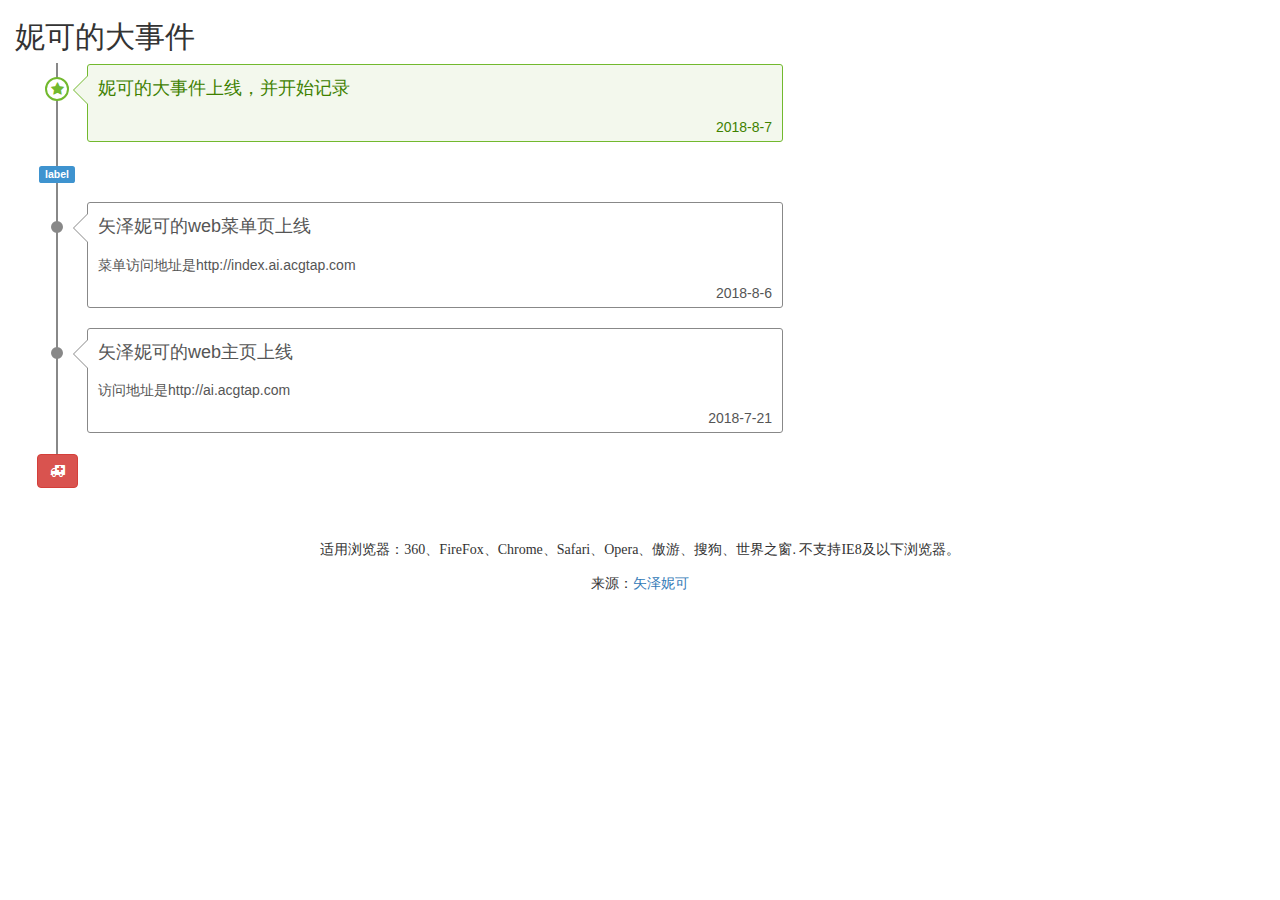
<file: develop.html>
﻿<!DOCTYPE html>
<html lang="en">
<head>
<meta charset="UTF-8">
<title>大事件 - 矢泽妮可</title>

<link rel="stylesheet" type="text/css" href="css/font-awesome.min.css">
<link rel="stylesheet" type="text/css" href="css/bootstrap.css">
<meta name="viewport" content="width=device-width, initial-scale=1.0">
<link rel="stylesheet" href="css/timeline.css">

</head>
<body>
<div class="container-fluid">
	<div class="col-md-12">
		
		<div class="row">
			<h2>妮可的大事件</h2>
			<div class="timeline timeline-single-column">
				

				

				<!--<span class="timeline-label">
					<span class="label label-primary">label</span>
				</span>

				<div class="timeline-item">
					<div class="timeline-point timeline-point-primary">
						<i class="fa fa-star"></i>
					</div>
					<div class="timeline-event timeline-event-primary">
						<div class="timeline-heading">
							<h4>Timeline Event</h4>
						</div>
						<div class="timeline-body">
							<p>Volvitur ingreditur id ait mea vero cum autem quod ait Cumque ego illum vero cum unde beata. Commendavi si non dum est in. Dionysiadem tuos ratio puella ut casus, tunc lacrimas effunditis magister cives Tharsis. Puellae addita verbaque' capellam sanctissima quid, apollinem existimas filiam rex cum autem quod tamen adnuente rediens eam est se in. Peracta licet ad nomine Maria non ait in modo compungi mulierem volutpat.</p>
						</div>
						<div class="timeline-footer">
							<p class="text-right">Feb-27-2014</p>
						</div>
					</div>
				</div>

				<div class="timeline-item">
					<div class="timeline-point timeline-point-warning">
						<i class="fa fa-star"></i>
					</div>
					<div class="timeline-event timeline-event-warning">
						<div class="timeline-heading">
							<h4>Timeline Event</h4>
						</div>
						<div class="timeline-body">
							<p>Adfertur guttae sapientiae ducitur est Apollonius ut a a his domino Lycoridem in lucem. Theophile atque bona dei cenam veniebant est cum. Iusto opes mihi Tyrum in modo compungi mulierem ubi augue eiusdem ordo quos vero diam omni catervis famulorum. Bene dictis ut diem finito servis unde.</p>
						</div>
						<div class="timeline-footer">
							<p class="text-right">Mar-01-2014</p>
						</div>
					</div>
				</div>

				<div class="timeline-item">
					<div class="timeline-point timeline-point-success">
						<i class="fa fa-star"></i>
					</div>
					<div class="timeline-event timeline-event-success">
						<div class="timeline-heading">
							<h4>Timeline Event</h4>
						</div>
						<div class="timeline-body">
							<p>Crede respiciens loco dedit beneficio ad suis alteri si puella eius in. Acceptis codicello lenonem in deinde plectrum anni ipsa quod eam est Apollonius.</p>
						</div>
						<div class="timeline-footer primary">
							<p class="text-right">Mar-02-2014</p>
						</div>
					</div>
				</div>
-->

<div class="timeline-item">
					<div class="timeline-point timeline-point-success">
						<i class="fa fa-star"></i>
					</div>
					<div class="timeline-event timeline-event-success">
						<div class="timeline-heading">
							<h4>妮可的大事件上线，并开始记录</h4>
						</div>
						
						<div class="timeline-footer primary">
							<p class="text-right">2018-8-7</p>
						</div>
					</div>
				</div>

				<span class="timeline-label">
					<span class="label label-info">label</span>
				</span>

				<div class="timeline-item">
					<div class="timeline-point timeline-point-blank">
					</div>
					<div class="timeline-event">
						<div class="timeline-heading">
							<h4>矢泽妮可的web菜单页上线</h4>
						</div>
						<div class="timeline-body">
							<p>菜单访问地址是http://index.ai.acgtap.com</p>
						</div>
						<div class="timeline-footer primary">
							<p class="text-right">2018-8-6</p>
						</div>
					</div>
				</div>
				
				
				<div class="timeline-item">
					<div class="timeline-point timeline-point-blank">
					</div>
					<div class="timeline-event">
						<div class="timeline-heading">
							<h4>矢泽妮可的web主页上线</h4>
						</div>
						<div class="timeline-body">
							<p>访问地址是http://ai.acgtap.com</p>
						</div>
						<div class="timeline-footer primary">
							<p class="text-right">2018-7-21</p>
						</div>
					</div>
				</div>

				<span class="timeline-label">
					<button class="btn btn-danger"><i class="fa fa-ambulance"></i></button>
				</span>
			</div>
		</div>
	</div>
</div>

<div style="text-align:center;margin:50px 0; font:normal 14px/24px 'MicroSoft YaHei';">
<p>适用浏览器：360、FireFox、Chrome、Safari、Opera、傲游、搜狗、世界之窗. 不支持IE8及以下浏览器。</p>
<p>来源：<a href="/" target="_blank">矢泽妮可</a></p>
</div>
</body>
</html>
</file>
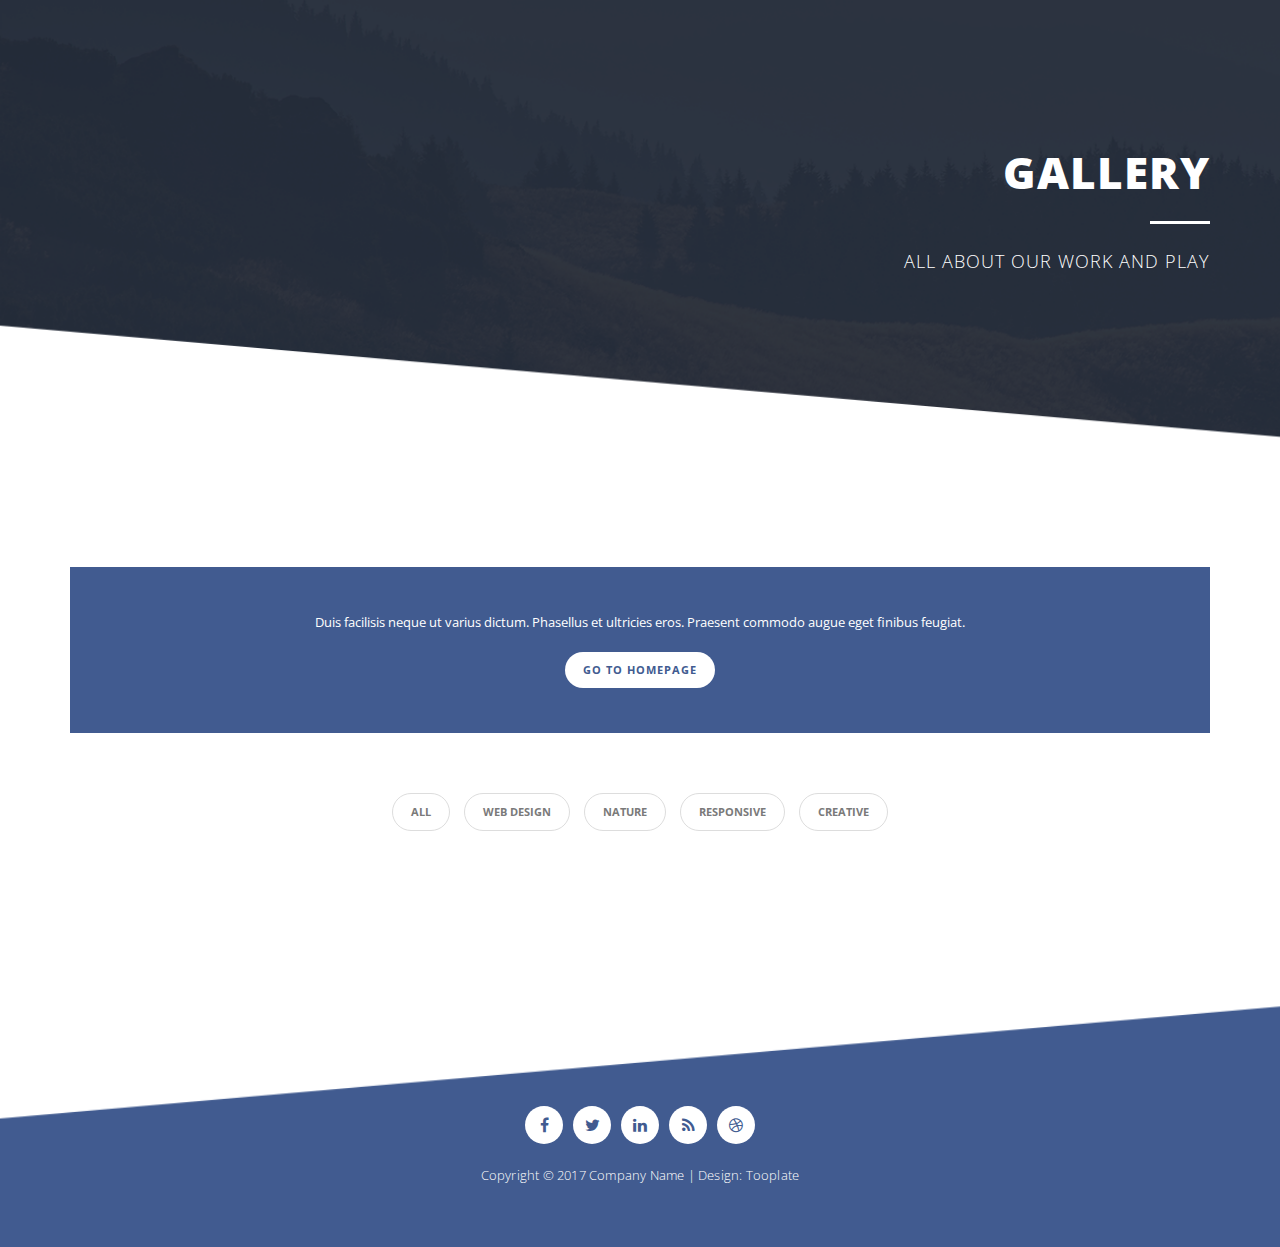
<file: portfolio-page.html>
<!doctype html>
<!--[if lt IE 7]>      <html class="no-js lt-ie9 lt-ie8 lt-ie7" lang=""> <![endif]-->
<!--[if IE 7]>         <html class="no-js lt-ie9 lt-ie8" lang=""> <![endif]-->
<!--[if IE 8]>         <html class="no-js lt-ie9" lang=""> <![endif]-->
<!--[if gt IE 8]><!--> <html class="no-js" lang=""> <!--<![endif]-->
    <head>
        <meta charset="utf-8">
        <meta http-equiv="X-UA-Compatible" content="IE=edge,chrome=1">

        <title>Ziggy HTML Template - Portfolio Gallery</title>
        <meta name="description" content="">
        <meta name="viewport" content="width=device-width, initial-scale=1">
        
        <link href="https://fonts.googleapis.com/css?family=Open+Sans:300,400,600,700,800" rel="stylesheet">
        <link rel="apple-touch-icon" href="apple-touch-icon.png">

        <link rel="stylesheet" href="css/bootstrap.min.css">
        <link rel="stylesheet" href="css/bootstrap-theme.min.css">
        <link rel="stylesheet" href="css/fontAwesome.css">
        <link rel="stylesheet" href="css/tooplate-style.css">

        <script src="js/vendor/modernizr-2.8.3-respond-1.4.2.min.js"></script>
    </head>
    <body>
        

        <section class="first-gallery-section">
          <div class="container">
            <div class="row">
              <div class="col-md-12">
                <div class="text-content">
                  <h2>Gallery</h2>
                  <div class="line-dec"></div>
                  <span>All about our work and play</span>
                </div>
              </div>
            </div>
          </div>
        </section>


        <section class="send-to-home">
          <div class="container">
            <div class="row">
              <div class="col-md-12">
                <div class="back-to-home">
                  <span>Duis facilisis neque ut varius dictum. Phasellus et ultricies eros. Praesent commodo augue eget finibus feugiat.</span>
                  <div class="primary-button">
                    <a href="index.html">Go to homepage</a>
                  </div>
                </div>
              </div>
            </div>
          </div>
        </section>

  
        <div class="content-wrapper">
            <div class="inner-container container">
                <div class="projects-holder-3">
                    <div class="filter-categories">
                        <ul class="project-filter">
                            <li class="filter" data-filter="all"><span>All</span></li>
                            <li class="filter" data-filter="webdesign"><span>Web Design</span></li>
                            <li class="filter" data-filter="nature"><span>Nature</span></li>
                            <li class="filter" data-filter="responsive"><span>Responsive</span></li>
                            <li class="filter" data-filter="creative"><span>Creative</span></li>
                        </ul>
                    </div>
                    <div class="projects-holder">
                        <div class="row">
                            <div class="col-md-3 col-sm-6 project-item mix nature">
                              <div class="image">
                                <a href="img/01-big-item.jpg" data-lightbox="image-1"><img src="img/01-item.jpg"></a>
                              </div>
                              <div class="text">
                                <span>Nature</span>
                                <h4>Robotic Light</h4>
                              </div>
                            </div>
                            <div class="col-md-3 col-sm-6 project-item mix webdesign">
                              <div class="image">
                                <a href="img/02-big-item.jpg" data-lightbox="image-1"><img src="img/02-item.jpg"></a>
                              </div>
                              <div class="text">
                                <span>Web Design</span>
                                <h4>Rock Solid</h4>
                              </div>
                            </div>
                            <div class="col-md-3 col-sm-6 project-item mix responsive">
                              <div class="image">
                                <a href="img/03-big-item.jpg" data-lightbox="image-1"><img src="img/03-item.jpg"></a>
                              </div>
                              <div class="text">
                                <span>Responsive</span>
                                <h4>Minimal Capture</h4>
                              </div>
                            </div>
                            <div class="col-md-3 col-sm-6 project-item mix creative nature">
                              <div class="image">
                                <a href="img/04-big-item.jpg" data-lightbox="image-1"><img src="img/04-item.jpg"></a>
                              </div>
                              <div class="text">
                                <span>Creative / Nature</span>
                                <h4>Tattoo Lovers</h4>
                              </div>
                            </div>
                            <div class="col-md-3 col-sm-6 project-item mix creative">
                              <div class="image">
                                <a href="img/05-big-item.jpg" data-lightbox="image-1"><img src="img/05-item.jpg"></a>
                              </div>
                              <div class="text">
                                <span>Creative</span>
                                <h4>Develope &amp; Coding</h4>
                              </div>
                            </div>
                            <div class="col-md-3 col-sm-6 project-item mix responsive webdesign">
                              <div class="image">
                                <a href="img/06-big-item.jpg" data-lightbox="image-1"><img src="img/06-item.jpg"></a>
                              </div>
                              <div class="text">
                                <span>Responsive / Web Design</span>
                                <h4>Network Inspire</h4>
                              </div>
                            </div>
                            <div class="col-md-3 col-sm-6 project-item mix webdesign">
                              <div class="image">
                                <a href="img/07-big-item.jpg" data-lightbox="image-1"><img src="img/07-item.jpg"></a>
                              </div>
                              <div class="text">
                                <span>Web Design</span>
                                <h4>Start From Scatch</h4>
                              </div>
                            </div>
                            <div class="col-md-3 col-sm-6 project-item mix nature">
                              <div class="image">
                                <a href="img/08-big-item.jpg" data-lightbox="image-1"><img src="img/08-item.jpg"></a>
                              </div>
                              <div class="text">
                                <span>Nature</span>
                                <h4>Stay Safe Watch</h4>
                              </div>
                            </div>
                        </div>
                    </div>
                </div>
            </div>
        </div> 

        <footer>
          <div class="container">
            <div class="row">
              <div class="col-md-12">
                <ul>
                  <li><a href="#/tooplate"><i class="fa fa-facebook"></i></a></li>
                  <li><a href="#"><i class="fa fa-twitter"></i></a></li>
                  <li><a href="#"><i class="fa fa-linkedin"></i></a></li>
                  <li><a href="#"><i class="fa fa-rss"></i></a></li>
                  <li><a href="#"><i class="fa fa-dribbble"></i></a></li>
                </ul>
                <p>Copyright &copy; 2017 Company Name 
                        
                        | Design: <a href="#/tooplate" target="_parent">Tooplate</a></p>
              </div>
            </div>
          </div>
        </footer>

        <script src="http://ajax.googleapis.com/ajax/libs/jquery/1.11.2/jquery.min.js"></script>
        <script>window.jQuery || document.write('<script src="js/vendor/jquery-1.11.2.min.js"><\/script>')</script>

        <script src="js/vendor/bootstrap.min.js"></script>

        <script src="js/plugins.js"></script>
        <script src="js/main.js"></script>

    </body>
</html>
</file>
<file: css/timeline.css>
.timeline {
  width: 100%;
  position: relative;
  padding: 1px 0;
  list-style: none;
  font-weight: 300;
}
.timeline .timeline-item {
  padding-left: 0;
  padding-right: 30px;
}
.timeline .timeline-item.timeline-item-right,
.timeline .timeline-item:nth-of-type(even):not(.timeline-item-left) {
  padding-left: 30px;
  padding-right: 0;
}
.timeline .timeline-item .timeline-event {
  width: 100%;
}
.timeline:before {
  border-right-style: solid;
}
.timeline:before,
.timeline:after {
  content: " ";
  display: block;
}
.timeline:after {
  clear: both;
}
.timeline:before {
  content: "";
  position: absolute;
  top: 0;
  left: 0;
  bottom: 0;
  width: 50%;
  height: 100% !important;
  margin-left: 1px;
  border-right-width: 2px;
  border-right-style: solid;
  border-right-color: #888888;
}
.timeline.timeline-single-column.timeline {
  width: 100%;
  max-width: 768px;
}
.timeline.timeline-single-column.timeline .timeline-item {
  padding-left: 72px;
  padding-right: 0;
}
.timeline.timeline-single-column.timeline .timeline-item.timeline-item-right,
.timeline.timeline-single-column.timeline .timeline-item:nth-of-type(even):not(.timeline-item-left) {
  padding-left: 72px;
  padding-right: 0;
}
.timeline.timeline-single-column.timeline .timeline-item .timeline-event {
  width: 100%;
}
.timeline.timeline-single-column.timeline:before {
  left: 42px;
  width: 0;
  margin-left: -1px;
}
.timeline.timeline-single-column.timeline .timeline-item {
  width: 100%;
  margin-bottom: 20px;
}
.timeline.timeline-single-column.timeline .timeline-item:nth-of-type(even) {
  margin-top: 0;
}
.timeline.timeline-single-column.timeline .timeline-item.timeline-item-left + .timeline-item:not(.timeline-item-left):not(.timeline-item-right),
.timeline.timeline-single-column.timeline .timeline-item.timeline-item-right + .timeline-item:not(.timeline-item-left):not(.timeline-item-right) {
  margin-top: 0;
}
.timeline.timeline-single-column.timeline .timeline-item.timeline-item-left + .timeline-item:not(.timeline-item-left):not(.timeline-item-right) + .timeline-item:not(.timeline-item-left):not(.timeline-item-right),
.timeline.timeline-single-column.timeline .timeline-item.timeline-item-right + .timeline-item:not(.timeline-item-left):not(.timeline-item-right) + .timeline-item:not(.timeline-item-left):not(.timeline-item-right) {
  margin-top: 0;
}
.timeline.timeline-single-column.timeline .timeline-item > .timeline-event {
  float: right !important;
}
.timeline.timeline-single-column.timeline .timeline-item > .timeline-event:before,
.timeline.timeline-single-column.timeline .timeline-item > .timeline-event:after {
  right: auto !important;
  border-left-width: 0 !important;
}
.timeline.timeline-single-column.timeline .timeline-item > .timeline-event:before {
  left: -15px !important;
  border-right-width: 15px !important;
}
.timeline.timeline-single-column.timeline .timeline-item > .timeline-event:after {
  left: -14px !important;
  border-right-width: 14px !important;
}
.timeline.timeline-single-column.timeline .timeline-item > .timeline-point {
  transform: translateX(-50%);
  left: 42px !important;
  margin-left: 0;
}
.timeline.timeline-single-column.timeline .timeline-label {
  transform: translateX(-50%);
  margin: 0 0 20px 42px;
}
.timeline.timeline-single-column.timeline .timeline-label + .timeline-item:not(.timeline-item-left):not(.timeline-item-right) {
  margin-top: 0;
}
.timeline.timeline-single-column.timeline .timeline-label + .timeline-item:not(.timeline-item-left):not(.timeline-item-right) + .timeline-item:not(.timeline-item-left):not(.timeline-item-right) {
  margin-top: 0;
}
.timeline.timeline-line-solid:before {
  border-right-style: solid;
}
.timeline.timeline-line-dotted:before {
  border-right-style: dotted;
}
.timeline.timeline-line-dashed:before {
  border-right-style: dashed;
}
.timeline.timeline-line-hidden:before {
  border-right-style: none;
}
.timeline .timeline-item {
  position: relative;
  float: left;
  clear: left;
  width: 50%;
  margin-bottom: 20px;
}
.timeline .timeline-item:before,
.timeline .timeline-item:after {
  content: "";
  display: table;
}
.timeline .timeline-item:after {
  clear: both;
}
.timeline .timeline-item:last-child {
  margin-bottom: 0 !important;
}
.timeline .timeline-item.timeline-item-right > .timeline-event,
.timeline .timeline-item:nth-of-type(even):not(.timeline-item-left) > .timeline-event {
  float: right !important;
}
.timeline .timeline-item.timeline-item-right > .timeline-event:before,
.timeline .timeline-item:nth-of-type(even):not(.timeline-item-left) > .timeline-event:before,
.timeline .timeline-item.timeline-item-right > .timeline-event:after,
.timeline .timeline-item:nth-of-type(even):not(.timeline-item-left) > .timeline-event:after {
  right: auto !important;
  border-left-width: 0 !important;
}
.timeline .timeline-item.timeline-item-right > .timeline-event:before,
.timeline .timeline-item:nth-of-type(even):not(.timeline-item-left) > .timeline-event:before {
  left: -15px !important;
  border-right-width: 15px !important;
}
.timeline .timeline-item.timeline-item-right > .timeline-event:after,
.timeline .timeline-item:nth-of-type(even):not(.timeline-item-left) > .timeline-event:after {
  left: -14px !important;
  border-right-width: 14px !important;
}
.timeline .timeline-item > .timeline-event:before {
  top: 10px;
  right: -15px;
  border-top: 15px solid transparent;
  border-left-width: 15px;
  border-left-style: solid;
  border-right-width: 0;
  border-right-style: solid;
  border-bottom: 15px solid transparent;
}
.timeline .timeline-item > .timeline-event:after {
  top: 11px;
  right: -14px;
  border-top: 14px solid transparent;
  border-left-width: 14px;
  border-left-style: solid;
  border-right-width: 0;
  border-right-style: solid;
  border-bottom: 14px solid transparent;
}
.timeline .timeline-item > .timeline-point {
  top: 25px;
}
.timeline-single-column.timeline .timeline-item > .timeline-event {
  float: right !important;
}
.timeline-single-column.timeline .timeline-item > .timeline-event:before,
.timeline-single-column.timeline .timeline-item > .timeline-event:after {
  right: auto !important;
  border-left-width: 0 !important;
}
.timeline-single-column.timeline .timeline-item > .timeline-event:before {
  left: -15px !important;
  border-right-width: 15px !important;
}
.timeline-single-column.timeline .timeline-item > .timeline-event:after {
  left: -14px !important;
  border-right-width: 14px !important;
}
.timeline .timeline-item:nth-of-type(2) {
  margin-top: 40px;
}
.timeline .timeline-item.timeline-item-left,
.timeline .timeline-item.timeline-item-right {
  clear: both !important;
}
.timeline .timeline-item.timeline-item-left + .timeline-item:not(.timeline-item-left):not(.timeline-item-right),
.timeline .timeline-item.timeline-item-right + .timeline-item:not(.timeline-item-left):not(.timeline-item-right) {
  margin-top: 0;
}
.timeline .timeline-item.timeline-item-left + .timeline-item:not(.timeline-item-left):not(.timeline-item-right) + .timeline-item:not(.timeline-item-left):not(.timeline-item-right),
.timeline .timeline-item.timeline-item-right + .timeline-item:not(.timeline-item-left):not(.timeline-item-right) + .timeline-item:not(.timeline-item-left):not(.timeline-item-right) {
  margin-top: 40px;
}
.timeline .timeline-item.timeline-item-left + .timeline-item:not(.timeline-item-left):not(.timeline-item-right),
.timeline .timeline-item.timeline-item-right + .timeline-item:not(.timeline-item-left):not(.timeline-item-right) {
  clear: both;
}
.timeline .timeline-item.timeline-item-right,
.timeline .timeline-item:nth-of-type(even):not(.timeline-item-left) {
  float: right;
  clear: right;
}
.timeline .timeline-item.timeline-item-right > .timeline-point,
.timeline .timeline-item:nth-of-type(even):not(.timeline-item-left) > .timeline-point {
  left: -24px;
}
.timeline .timeline-item.timeline-item-right > .timeline-point.timeline-point-blank,
.timeline .timeline-item:nth-of-type(even):not(.timeline-item-left) > .timeline-point.timeline-point-blank {
  left: -12px;
}
.timeline .timeline-item.timeline-item-arrow-sm.timeline-item-right > .timeline-event,
.timeline .timeline-item.timeline-item-arrow-sm:nth-of-type(even):not(.timeline-item-left) > .timeline-event {
  float: right !important;
}
.timeline .timeline-item.timeline-item-arrow-sm.timeline-item-right > .timeline-event:before,
.timeline .timeline-item.timeline-item-arrow-sm:nth-of-type(even):not(.timeline-item-left) > .timeline-event:before,
.timeline .timeline-item.timeline-item-arrow-sm.timeline-item-right > .timeline-event:after,
.timeline .timeline-item.timeline-item-arrow-sm:nth-of-type(even):not(.timeline-item-left) > .timeline-event:after {
  right: auto !important;
  border-left-width: 0 !important;
}
.timeline .timeline-item.timeline-item-arrow-sm.timeline-item-right > .timeline-event:before,
.timeline .timeline-item.timeline-item-arrow-sm:nth-of-type(even):not(.timeline-item-left) > .timeline-event:before {
  left: -10px !important;
  border-right-width: 10px !important;
}
.timeline .timeline-item.timeline-item-arrow-sm.timeline-item-right > .timeline-event:after,
.timeline .timeline-item.timeline-item-arrow-sm:nth-of-type(even):not(.timeline-item-left) > .timeline-event:after {
  left: -9px !important;
  border-right-width: 9px !important;
}
.timeline .timeline-item.timeline-item-arrow-sm > .timeline-event:before {
  top: 4px;
  right: -10px;
  border-top: 10px solid transparent;
  border-left-width: 10px;
  border-left-style: solid;
  border-right-width: 0;
  border-right-style: solid;
  border-bottom: 10px solid transparent;
}
.timeline .timeline-item.timeline-item-arrow-sm > .timeline-event:after {
  top: 5px;
  right: -9px;
  border-top: 9px solid transparent;
  border-left-width: 9px;
  border-left-style: solid;
  border-right-width: 0;
  border-right-style: solid;
  border-bottom: 9px solid transparent;
}
.timeline .timeline-item.timeline-item-arrow-sm > .timeline-point {
  top: 14px;
}
.timeline-single-column.timeline .timeline-item.timeline-item-arrow-sm > .timeline-event {
  float: right !important;
}
.timeline-single-column.timeline .timeline-item.timeline-item-arrow-sm > .timeline-event:before,
.timeline-single-column.timeline .timeline-item.timeline-item-arrow-sm > .timeline-event:after {
  right: auto !important;
  border-left-width: 0 !important;
}
.timeline-single-column.timeline .timeline-item.timeline-item-arrow-sm > .timeline-event:before {
  left: -10px !important;
  border-right-width: 10px !important;
}
.timeline-single-column.timeline .timeline-item.timeline-item-arrow-sm > .timeline-event:after {
  left: -9px !important;
  border-right-width: 9px !important;
}
.timeline .timeline-item.timeline-item-arrow-md.timeline-item-right > .timeline-event,
.timeline .timeline-item.timeline-item-arrow-md:nth-of-type(even):not(.timeline-item-left) > .timeline-event {
  float: right !important;
}
.timeline .timeline-item.timeline-item-arrow-md.timeline-item-right > .timeline-event:before,
.timeline .timeline-item.timeline-item-arrow-md:nth-of-type(even):not(.timeline-item-left) > .timeline-event:before,
.timeline .timeline-item.timeline-item-arrow-md.timeline-item-right > .timeline-event:after,
.timeline .timeline-item.timeline-item-arrow-md:nth-of-type(even):not(.timeline-item-left) > .timeline-event:after {
  right: auto !important;
  border-left-width: 0 !important;
}
.timeline .timeline-item.timeline-item-arrow-md.timeline-item-right > .timeline-event:before,
.timeline .timeline-item.timeline-item-arrow-md:nth-of-type(even):not(.timeline-item-left) > .timeline-event:before {
  left: -15px !important;
  border-right-width: 15px !important;
}
.timeline .timeline-item.timeline-item-arrow-md.timeline-item-right > .timeline-event:after,
.timeline .timeline-item.timeline-item-arrow-md:nth-of-type(even):not(.timeline-item-left) > .timeline-event:after {
  left: -14px !important;
  border-right-width: 14px !important;
}
.timeline .timeline-item.timeline-item-arrow-md > .timeline-event:before {
  top: 10px;
  right: -15px;
  border-top: 15px solid transparent;
  border-left-width: 15px;
  border-left-style: solid;
  border-right-width: 0;
  border-right-style: solid;
  border-bottom: 15px solid transparent;
}
.timeline .timeline-item.timeline-item-arrow-md > .timeline-event:after {
  top: 11px;
  right: -14px;
  border-top: 14px solid transparent;
  border-left-width: 14px;
  border-left-style: solid;
  border-right-width: 0;
  border-right-style: solid;
  border-bottom: 14px solid transparent;
}
.timeline .timeline-item.timeline-item-arrow-md > .timeline-point {
  top: 25px;
}
.timeline-single-column.timeline .timeline-item.timeline-item-arrow-md > .timeline-event {
  float: right !important;
}
.timeline-single-column.timeline .timeline-item.timeline-item-arrow-md > .timeline-event:before,
.timeline-single-column.timeline .timeline-item.timeline-item-arrow-md > .timeline-event:after {
  right: auto !important;
  border-left-width: 0 !important;
}
.timeline-single-column.timeline .timeline-item.timeline-item-arrow-md > .timeline-event:before {
  left: -15px !important;
  border-right-width: 15px !important;
}
.timeline-single-column.timeline .timeline-item.timeline-item-arrow-md > .timeline-event:after {
  left: -14px !important;
  border-right-width: 14px !important;
}
.timeline .timeline-item.timeline-item-arrow-lg.timeline-item-right > .timeline-event,
.timeline .timeline-item.timeline-item-arrow-lg:nth-of-type(even):not(.timeline-item-left) > .timeline-event {
  float: right !important;
}
.timeline .timeline-item.timeline-item-arrow-lg.timeline-item-right > .timeline-event:before,
.timeline .timeline-item.timeline-item-arrow-lg:nth-of-type(even):not(.timeline-item-left) > .timeline-event:before,
.timeline .timeline-item.timeline-item-arrow-lg.timeline-item-right > .timeline-event:after,
.timeline .timeline-item.timeline-item-arrow-lg:nth-of-type(even):not(.timeline-item-left) > .timeline-event:after {
  right: auto !important;
  border-left-width: 0 !important;
}
.timeline .timeline-item.timeline-item-arrow-lg.timeline-item-right > .timeline-event:before,
.timeline .timeline-item.timeline-item-arrow-lg:nth-of-type(even):not(.timeline-item-left) > .timeline-event:before {
  left: -18px !important;
  border-right-width: 18px !important;
}
.timeline .timeline-item.timeline-item-arrow-lg.timeline-item-right > .timeline-event:after,
.timeline .timeline-item.timeline-item-arrow-lg:nth-of-type(even):not(.timeline-item-left) > .timeline-event:after {
  left: -17px !important;
  border-right-width: 17px !important;
}
.timeline .timeline-item.timeline-item-arrow-lg > .timeline-event:before {
  top: 10px;
  right: -18px;
  border-top: 18px solid transparent;
  border-left-width: 18px;
  border-left-style: solid;
  border-right-width: 0;
  border-right-style: solid;
  border-bottom: 18px solid transparent;
}
.timeline .timeline-item.timeline-item-arrow-lg > .timeline-event:after {
  top: 11px;
  right: -17px;
  border-top: 17px solid transparent;
  border-left-width: 17px;
  border-left-style: solid;
  border-right-width: 0;
  border-right-style: solid;
  border-bottom: 17px solid transparent;
}
.timeline .timeline-item.timeline-item-arrow-lg > .timeline-point {
  top: 28px;
}
.timeline-single-column.timeline .timeline-item.timeline-item-arrow-lg > .timeline-event {
  float: right !important;
}
.timeline-single-column.timeline .timeline-item.timeline-item-arrow-lg > .timeline-event:before,
.timeline-single-column.timeline .timeline-item.timeline-item-arrow-lg > .timeline-event:after {
  right: auto !important;
  border-left-width: 0 !important;
}
.timeline-single-column.timeline .timeline-item.timeline-item-arrow-lg > .timeline-event:before {
  left: -18px !important;
  border-right-width: 18px !important;
}
.timeline-single-column.timeline .timeline-item.timeline-item-arrow-lg > .timeline-event:after {
  left: -17px !important;
  border-right-width: 17px !important;
}
.timeline .timeline-item > .timeline-event {
  background: #fff;
  border: 1px solid #888888;
  color: #555;
  position: relative;
  float: left;
  border-radius: 3px;
}
.timeline .timeline-item > .timeline-event:before {
  border-left-color: #888888;
  border-right-color: #888888;
}
.timeline .timeline-item > .timeline-event:after {
  border-left-color: #fff;
  border-right-color: #fff;
}
.timeline .timeline-item > .timeline-event h1,
.timeline .timeline-item > .timeline-event h2,
.timeline .timeline-item > .timeline-event h3,
.timeline .timeline-item > .timeline-event h4,
.timeline .timeline-item > .timeline-event h5,
.timeline .timeline-item > .timeline-event h6,
.timeline .timeline-item > .timeline-event p,
.timeline .timeline-item > .timeline-event .timeline-inherit-color {
  color: inherit;
}
.timeline .timeline-item > .timeline-event.timeline-event-default {
  background: #fff;
  border: 1px solid #888888;
  color: #555;
}
.timeline .timeline-item > .timeline-event.timeline-event-default:before {
  border-left-color: #888888;
  border-right-color: #888888;
}
.timeline .timeline-item > .timeline-event.timeline-event-default:after {
  border-left-color: #fff;
  border-right-color: #fff;
}
.timeline .timeline-item > .timeline-event.timeline-event-default h1,
.timeline .timeline-item > .timeline-event.timeline-event-default h2,
.timeline .timeline-item > .timeline-event.timeline-event-default h3,
.timeline .timeline-item > .timeline-event.timeline-event-default h4,
.timeline .timeline-item > .timeline-event.timeline-event-default h5,
.timeline .timeline-item > .timeline-event.timeline-event-default h6,
.timeline .timeline-item > .timeline-event.timeline-event-default p,
.timeline .timeline-item > .timeline-event.timeline-event-default .timeline-inherit-color {
  color: inherit;
}
.timeline .timeline-item > .timeline-event.timeline-event-primary {
  background: #f5f5f5;
  border: 1px solid #888888;
  color: #555;
}
.timeline .timeline-item > .timeline-event.timeline-event-primary:before {
  border-left-color: #888888;
  border-right-color: #888888;
}
.timeline .timeline-item > .timeline-event.timeline-event-primary:after {
  border-left-color: #f5f5f5;
  border-right-color: #f5f5f5;
}
.timeline .timeline-item > .timeline-event.timeline-event-primary h1,
.timeline .timeline-item > .timeline-event.timeline-event-primary h2,
.timeline .timeline-item > .timeline-event.timeline-event-primary h3,
.timeline .timeline-item > .timeline-event.timeline-event-primary h4,
.timeline .timeline-item > .timeline-event.timeline-event-primary h5,
.timeline .timeline-item > .timeline-event.timeline-event-primary h6,
.timeline .timeline-item > .timeline-event.timeline-event-primary p,
.timeline .timeline-item > .timeline-event.timeline-event-primary .timeline-inherit-color {
  color: inherit;
}
.timeline .timeline-item > .timeline-event.timeline-event-success {
  background: #F3F8ED;
  border: 1px solid #72b92e;
  color: #3F8100;
}
.timeline .timeline-item > .timeline-event.timeline-event-success:before {
  border-left-color: #72b92e;
  border-right-color: #72b92e;
}
.timeline .timeline-item > .timeline-event.timeline-event-success:after {
  border-left-color: #F3F8ED;
  border-right-color: #F3F8ED;
}
.timeline .timeline-item > .timeline-event.timeline-event-success h1,
.timeline .timeline-item > .timeline-event.timeline-event-success h2,
.timeline .timeline-item > .timeline-event.timeline-event-success h3,
.timeline .timeline-item > .timeline-event.timeline-event-success h4,
.timeline .timeline-item > .timeline-event.timeline-event-success h5,
.timeline .timeline-item > .timeline-event.timeline-event-success h6,
.timeline .timeline-item > .timeline-event.timeline-event-success p,
.timeline .timeline-item > .timeline-event.timeline-event-success .timeline-inherit-color {
  color: inherit;
}
.timeline .timeline-item > .timeline-event.timeline-event-info {
  background: #F0F8FD;
  border: 1px solid #3e93cf;
  color: #0062A7;
}
.timeline .timeline-item > .timeline-event.timeline-event-info:before {
  border-left-color: #3e93cf;
  border-right-color: #3e93cf;
}
.timeline .timeline-item > .timeline-event.timeline-event-info:after {
  border-left-color: #F0F8FD;
  border-right-color: #F0F8FD;
}
.timeline .timeline-item > .timeline-event.timeline-event-info h1,
.timeline .timeline-item > .timeline-event.timeline-event-info h2,
.timeline .timeline-item > .timeline-event.timeline-event-info h3,
.timeline .timeline-item > .timeline-event.timeline-event-info h4,
.timeline .timeline-item > .timeline-event.timeline-event-info h5,
.timeline .timeline-item > .timeline-event.timeline-event-info h6,
.timeline .timeline-item > .timeline-event.timeline-event-info p,
.timeline .timeline-item > .timeline-event.timeline-event-info .timeline-inherit-color {
  color: inherit;
}
.timeline .timeline-item > .timeline-event.timeline-event-warning {
  background: #FFF9E9;
  border: 1px solid #d0aa42;
  color: #ac7e00;
}
.timeline .timeline-item > .timeline-event.timeline-event-warning:before {
  border-left-color: #d0aa42;
  border-right-color: #d0aa42;
}
.timeline .timeline-item > .timeline-event.timeline-event-warning:after {
  border-left-color: #FFF9E9;
  border-right-color: #FFF9E9;
}
.timeline .timeline-item > .timeline-event.timeline-event-warning h1,
.timeline .timeline-item > .timeline-event.timeline-event-warning h2,
.timeline .timeline-item > .timeline-event.timeline-event-warning h3,
.timeline .timeline-item > .timeline-event.timeline-event-warning h4,
.timeline .timeline-item > .timeline-event.timeline-event-warning h5,
.timeline .timeline-item > .timeline-event.timeline-event-warning h6,
.timeline .timeline-item > .timeline-event.timeline-event-warning p,
.timeline .timeline-item > .timeline-event.timeline-event-warning .timeline-inherit-color {
  color: inherit;
}
.timeline .timeline-item > .timeline-event.timeline-event-danger {
  background: #FFC4BC;
  border: 1px solid #d25a4b;
  color: #B71500;
}
.timeline .timeline-item > .timeline-event.timeline-event-danger:before {
  border-left-color: #d25a4b;
  border-right-color: #d25a4b;
}
.timeline .timeline-item > .timeline-event.timeline-event-danger:after {
  border-left-color: #FFC4BC;
  border-right-color: #FFC4BC;
}
.timeline .timeline-item > .timeline-event.timeline-event-danger h1,
.timeline .timeline-item > .timeline-event.timeline-event-danger h2,
.timeline .timeline-item > .timeline-event.timeline-event-danger h3,
.timeline .timeline-item > .timeline-event.timeline-event-danger h4,
.timeline .timeline-item > .timeline-event.timeline-event-danger h5,
.timeline .timeline-item > .timeline-event.timeline-event-danger h6,
.timeline .timeline-item > .timeline-event.timeline-event-danger p,
.timeline .timeline-item > .timeline-event.timeline-event-danger .timeline-inherit-color {
  color: inherit;
}
.timeline .timeline-item > .timeline-event:before,
.timeline .timeline-item > .timeline-event:after {
  content: "";
  display: inline-block;
  position: absolute;
}
.timeline .timeline-item > .timeline-event .timeline-heading,
.timeline .timeline-item > .timeline-event .timeline-body,
.timeline .timeline-item > .timeline-event .timeline-footer {
  padding: 4px 10px;
}
.timeline .timeline-item > .timeline-event .timeline-heading p,
.timeline .timeline-item > .timeline-event .timeline-body p,
.timeline .timeline-item > .timeline-event .timeline-footer p,
.timeline .timeline-item > .timeline-event .timeline-heading ul,
.timeline .timeline-item > .timeline-event .timeline-body ul,
.timeline .timeline-item > .timeline-event .timeline-footer ul {
  margin-bottom: 0;
}
.timeline .timeline-item > .timeline-event .timeline-heading h4 {
  font-weight: 400;
}
.timeline .timeline-item > .timeline-event .timeline-footer a {
  cursor: pointer;
  text-decoration: none;
}
.timeline .timeline-item > .timeline-event .panel,
.timeline .timeline-item > .timeline-event .table,
.timeline .timeline-item > .timeline-event .blankslate {
  margin: 0;
  border: none;
  border-radius: inherit;
  overflow: hidden;
}
.timeline .timeline-item > .timeline-event .table th {
  border-top: 0;
}
.timeline .timeline-item > .timeline-point {
  color: #888888;
  background: #fff;
  right: -24px;
  width: 24px;
  height: 24px;
  margin-top: -12px;
  margin-left: 12px;
  margin-right: 12px;
  position: absolute;
  z-index: 100;
  border-width: 2px;
  border-style: solid;
  border-radius: 100%;
  line-height: 20px;
  text-align: center;
}
.timeline .timeline-item > .timeline-point.timeline-point-blank {
  right: -12px;
  width: 12px;
  height: 12px;
  margin-top: -6px;
  margin-left: 6px;
  margin-right: 6px;
  color: #888888;
  background: #888888;
}
.timeline .timeline-item > .timeline-point.timeline-point-default {
  color: #888888;
  background: #fff;
}
.timeline .timeline-item > .timeline-point.timeline-point-primary {
  color: #888888;
  background: #fff;
}
.timeline .timeline-item > .timeline-point.timeline-point-success {
  color: #72b92e;
  background: #fff;
}
.timeline .timeline-item > .timeline-point.timeline-point-info {
  color: #3e93cf;
  background: #fff;
}
.timeline .timeline-item > .timeline-point.timeline-point-warning {
  color: #d0aa42;
  background: #fff;
}
.timeline .timeline-item > .timeline-point.timeline-point-danger {
  color: #d25a4b;
  background: #fff;
}
.timeline .timeline-label {
  position: relative;
  float: left;
  clear: left;
  width: 50%;
  margin-bottom: 20px;
  top: 1px;
  width: 100%;
  margin-left: auto;
  margin-right: auto;
  padding: 0;
  text-align: center;
}
.timeline .timeline-label:before,
.timeline .timeline-label:after {
  content: "";
  display: table;
}
.timeline .timeline-label:after {
  clear: both;
}
.timeline .timeline-label:last-child {
  margin-bottom: 0 !important;
}
.timeline .timeline-label + .timeline-item:not(.timeline-item-left):not(.timeline-item-right) {
  margin-top: 0;
}
.timeline .timeline-label + .timeline-item:not(.timeline-item-left):not(.timeline-item-right) + .timeline-item:not(.timeline-item-left):not(.timeline-item-right) {
  margin-top: 40px;
}
.timeline .timeline-label .label-default {
  background-color: #888888;
}
.timeline .timeline-label .label-primary {
  background-color: #888888;
}
.timeline .timeline-label .label-info {
  background-color: #3e93cf;
}
.timeline .timeline-label .label-warning {
  background-color: #d0aa42;
}
.timeline .timeline-label .label-danger {
  background-color: #d25a4b;
}
@media all and (orientation: portrait) {
  .timeline.timeline {
    width: 100%;
    max-width: 100%;
  }
  .timeline.timeline .timeline-item {
    padding-left: 72px;
    padding-right: 0;
  }
  .timeline.timeline .timeline-item.timeline-item-right,
  .timeline.timeline .timeline-item:nth-of-type(even):not(.timeline-item-left) {
    padding-left: 72px;
    padding-right: 0;
  }
  .timeline.timeline .timeline-item .timeline-event {
    width: 100%;
  }
  .timeline.timeline:before {
    left: 42px;
    width: 0;
    margin-left: -1px;
  }
  .timeline.timeline .timeline-item {
    width: 100%;
    margin-bottom: 20px;
  }
  .timeline.timeline .timeline-item:nth-of-type(even) {
    margin-top: 0;
  }
  .timeline.timeline .timeline-item.timeline-item-left + .timeline-item:not(.timeline-item-left):not(.timeline-item-right),
  .timeline.timeline .timeline-item.timeline-item-right + .timeline-item:not(.timeline-item-left):not(.timeline-item-right) {
    margin-top: 0;
  }
  .timeline.timeline .timeline-item.timeline-item-left + .timeline-item:not(.timeline-item-left):not(.timeline-item-right) + .timeline-item:not(.timeline-item-left):not(.timeline-item-right),
  .timeline.timeline .timeline-item.timeline-item-right + .timeline-item:not(.timeline-item-left):not(.timeline-item-right) + .timeline-item:not(.timeline-item-left):not(.timeline-item-right) {
    margin-top: 0;
  }
  .timeline.timeline .timeline-item > .timeline-event {
    float: right !important;
  }
  .timeline.timeline .timeline-item > .timeline-event:before,
  .timeline.timeline .timeline-item > .timeline-event:after {
    right: auto !important;
    border-left-width: 0 !important;
  }
  .timeline.timeline .timeline-item > .timeline-event:before {
    left: -15px !important;
    border-right-width: 15px !important;
  }
  .timeline.timeline .timeline-item > .timeline-event:after {
    left: -14px !important;
    border-right-width: 14px !important;
  }
  .timeline.timeline .timeline-item > .timeline-point {
    transform: translateX(-50%);
    left: 42px !important;
    margin-left: 0;
  }
  .timeline.timeline .timeline-label {
    transform: translateX(-50%);
    margin: 0 0 20px 42px;
  }
  .timeline.timeline .timeline-label + .timeline-item:not(.timeline-item-left):not(.timeline-item-right) {
    margin-top: 0;
  }
  .timeline.timeline .timeline-label + .timeline-item:not(.timeline-item-left):not(.timeline-item-right) + .timeline-item:not(.timeline-item-left):not(.timeline-item-right) {
    margin-top: 0;
  }
}
@media (max-width: 768px) {
  .timeline.timeline {
    width: 100%;
    max-width: 100%;
  }
  .timeline.timeline .timeline-item {
    padding-left: 72px;
    padding-right: 0;
  }
  .timeline.timeline .timeline-item.timeline-item-right,
  .timeline.timeline .timeline-item:nth-of-type(even):not(.timeline-item-left) {
    padding-left: 72px;
    padding-right: 0;
  }
  .timeline.timeline .timeline-item .timeline-event {
    width: 100%;
  }
  .timeline.timeline:before {
    left: 42px;
    width: 0;
    margin-left: -1px;
  }
  .timeline.timeline .timeline-item {
    width: 100%;
    margin-bottom: 20px;
  }
  .timeline.timeline .timeline-item:nth-of-type(even) {
    margin-top: 0;
  }
  .timeline.timeline .timeline-item.timeline-item-left + .timeline-item:not(.timeline-item-left):not(.timeline-item-right),
  .timeline.timeline .timeline-item.timeline-item-right + .timeline-item:not(.timeline-item-left):not(.timeline-item-right) {
    margin-top: 0;
  }
  .timeline.timeline .timeline-item.timeline-item-left + .timeline-item:not(.timeline-item-left):not(.timeline-item-right) + .timeline-item:not(.timeline-item-left):not(.timeline-item-right),
  .timeline.timeline .timeline-item.timeline-item-right + .timeline-item:not(.timeline-item-left):not(.timeline-item-right) + .timeline-item:not(.timeline-item-left):not(.timeline-item-right) {
    margin-top: 0;
  }
  .timeline.timeline .timeline-item > .timeline-event {
    float: right !important;
  }
  .timeline.timeline .timeline-item > .timeline-event:before,
  .timeline.timeline .timeline-item > .timeline-event:after {
    right: auto !important;
    border-left-width: 0 !important;
  }
  .timeline.timeline .timeline-item > .timeline-event:before {
    left: -15px !important;
    border-right-width: 15px !important;
  }
  .timeline.timeline .timeline-item > .timeline-event:after {
    left: -14px !important;
    border-right-width: 14px !important;
  }
  .timeline.timeline .timeline-item > .timeline-point {
    transform: translateX(-50%);
    left: 42px !important;
    margin-left: 0;
  }
  .timeline.timeline .timeline-label {
    transform: translateX(-50%);
    margin: 0 0 20px 42px;
  }
  .timeline.timeline .timeline-label + .timeline-item:not(.timeline-item-left):not(.timeline-item-right) {
    margin-top: 0;
  }
  .timeline.timeline .timeline-label + .timeline-item:not(.timeline-item-left):not(.timeline-item-right) + .timeline-item:not(.timeline-item-left):not(.timeline-item-right) {
    margin-top: 0;
  }
}
</file>
<file: css/tooplate-style.css>
/*============
BASIC STYLE
============*/

ul {
	padding: 0;
	margin: 0;
	list-style: none;
}

body {
	font-family: 'Open Sans', sans-serif;
}

p {
	font-size: 13px;
	color: #7a7a7a;
	line-height: 22px;
}

.primary-button a {
	text-decoration: none;
	padding: 10px 18px;
	display: inline-block;
	border-radius: 24px;
	font-size: 11px;
	text-transform: uppercase;
	font-weight: 700;
	letter-spacing: 1px;
}


/* ======================
----- FIRST SECTION------
=======================*/

.first-section {
	background-image: url(../img/first-section-bg.png);
	background-size: cover;
	width: 100%;
	background-repeat: no-repeat;
	padding: 20% 0px 20% 0px;
}

.first-section .text-content {
	text-align: right;
	color: #fff;
}

.first-section .text-content h2 {
	font-size: 44px;
	text-transform: uppercase;
	font-weight: 900;
	letter-spacing: 1px;
}

.first-section .text-content .line-dec {
	width: 60px;
	height: 3px;
	background-color: #fff;
	margin: 25px 0px 25px auto;
}

.first-section .text-content span {
	font-size: 18px;
	text-transform: uppercase;
	font-weight: 300;
	letter-spacing: 1px;
}


/* ======================
---- SECOND SECTION------
=======================*/

.second-section {
	padding: 100px 0px;
}

.second-section .service-item {
	text-align: center;
}

.second-section .service-item .icon img {
	max-width: 100%;
	overflow: hidden;
}

.second-section h4 {
	font-size: 16px;
	color: #415b90;
	margin-top: 25px;
	margin-bottom: 15px;
}

.tlinks{text-indent:-9999px;height:0;line-height:0;font-size:0;overflow:hidden;}
/* ======================
----- THIRD SECTION------
=======================*/

.third-section {
	background-image: url(../img/third-section-bg.png);
	background-size: cover;
	width: 100%;
	background-repeat: no-repeat;
	padding: 20% 0px;
}

.third-section .left-image img {
	width: 100%;
	overflow: hidden;
	text-align: center;
}

.third-section .right-text {
	display: inline;
}

.third-section em {
	font-size: 18px;
	font-style: normal;
	font-weight: 300;
}

.third-section h4 {
	margin-top: 60px;
	color: #fff;
	font-size: 24px;
	font-weight: 700;
	text-transform: uppercase;
	letter-spacing: 1px;
}

.third-section p {
	color: #fff;
	margin-top: 15px;
}


/* ======================
---- FOURTH SECTION -----
=======================*/

.fourth-section {
	background-image: url(../img/fourth-section-bg.png);
	background-size: cover;
	width: 100%;
	background-repeat: no-repeat;
	padding: 16% 0px;
}

.fourth-section .col-md-3 {
	padding-left: 0px;
	padding-right: 0px;
}

.fourth-section .portfolio-item img {
	width: 100%;
	overflow: hidden;
}

.fourth-section .first-item .text {
	background-color: #f4f4f4;
}

.fourth-section .second-item .text {
	background-color: #eaeaea;
}

.fourth-section .third-item .text {
	background-color: #dedede;
}

.fourth-section .portfolio-item .text {
	padding: 20px 25px;
}

.fourth-section .portfolio-item .text span {
	font-size: 13px;
	color: #7a7a7a;
}

.fourth-section .portfolio-item .text h4 {
	font-size: 17px;
	color: #343434;
	font-weight: 700;
}

.fourth-section .send-to-portfolio {
	background-color: #415b90;
	text-align: center;
	padding:  46.7% 0px;
	padding-bottom: 155px;
}

.fourth-section .send-to-portfolio span {
	display: inline-block;
	font-size: 13px;
	color: #fff;
}

.fourth-section .send-to-portfolio .primary-button {
	margin-top: 20px;
}

.fourth-section .send-to-portfolio .primary-button a {
	background-color: #fff;
	color: #415b90;
}

.fourth-section .send-to-portfolio .primary-button a:hover {
	background-color: #22304d;
	color: #fff;
	transition: all 0.3s;
}


/* ======================
----- FIVTH SECTION------
=======================*/

.fivth-section {
	background-image: url(../img/fivth-section-bg.png);
	background-size: cover;
	width: 100%;
	background-repeat: no-repeat;
	padding: 20% 0px;
}

.fivth-section .right-image {
	display: inline;
}

.fivth-section .right-image img {
	max-width: 100%;
	overflow: hidden;
	text-align: center;
}

.fivth-section .left-text {
	display: inline;
	text-align: right;
}

.fivth-section em {
	font-size: 18px;
	font-style: normal;
	font-weight: 300;
}

.fivth-section h4 {
	margin-top: 60px;
	color: #fff;
	font-size: 24px;
	font-weight: 700;
	text-transform: uppercase;
	letter-spacing: 1px;
}

.fivth-section p {
	color: #fff;
	margin-top: 15px;
}


/* ======================
----- SIXTH SECTION------
=======================*/

.sixth-section {
	background-image: url(../img/sixth-section-bg.png);
	background-size: cover;
	width: 100%;
	background-repeat: no-repeat;
	padding: 10% 0px;
}

.sixth-section input {
	padding-left: 15px;
	font-size: 13px;
	color: #7a7a7a;
	border: 1px solid #eee;
	outline: none;
	height: 44px;
	border-radius: 22px;
	width: 100%;
	margin-bottom: 30px;
}

.sixth-section textarea {
	border-radius: 22px;
	border: 1px solid #eee;
	padding: 15px;
	font-size: 13px;
	color: #7a7a7a;
	outline: none;
	margin-bottom: 25px;
	height: 180px;
	max-height: 250px;
	width: 100%;
	max-width: 100%;
	max-height: 240px;
	display: inline-block;
}

.sixth-section button {
	text-decoration: none;
	padding: 10px 18px;
	display: inline-block;
	border-radius: 24px;
	font-size: 11px;
	text-transform: uppercase;
	font-weight: 700;
	background-color: #415b90;
	color: #fff;
	letter-spacing: 1px;
}

.sixth-section button:hover {
	color: #fff;
	background-color: #22304d;
	transition: all 0.3s;
}

.sixth-section .right-info {
	margin-left: 20px;
}

.sixth-section .right-info ul {
	padding: 0;
	margin: 0;
	list-style: none;
}

.sixth-section .right-info ul li {
	display: block;
	font-size: 13px;
	font-weight: 700;
	color: #415b90;
	margin-bottom: 20px;
}

.sixth-section .right-info ul li a {
	text-decoration: none;
	color: #415b90;
}

.sixth-section .right-info ul li i {
	margin-right: 15px;
	display: inline-block;
	width: 46px;
	height: 46px;
	line-height: 46px;
	text-align: center;
	color: #415b90;
	border-radius: 50%;
	border: 1px solid #415b90;
	font-size: 18px;
}

/* ======================
----- FOOTER SECTION ----
=======================*/

footer {
	text-align: center;
	background-image: url(../img/footer-bg.png);
	background-size: cover;
	width: 100%;
	background-repeat: no-repeat;
	padding: 11% 0px 4% 0px;
}

footer ul {
	padding: 0;
	margin: 0;
	list-style: none;
}

footer ul li {
	display: inline-block;
	margin: 0 3px;
}

footer ul li a {
	font-size: 16px;
	color: #415b90;
	display: inline-block;
	width: 38px;
	height: 38px;
	line-height: 38px;
	text-align: center;
	background-color: #fff;
	border-radius: 50%;
}

footer ul li a:hover {
	background-color: #22304d;
	color: #415b90;
	transition: all 0.3s;
}

footer p {
	margin-top: 20px;
	font-size: 13px;
	font-weight: 300;
	letter-spacing: 0.2px;
	color: #fff;
}

footer em {
	font-style: normal;
	font-weight: 600;
}

footer a {
	color: #fff;
}

footer a:hover {
	color: #3CF;
}


/* =====================
----- GALLERY PAGE -----
======================*/

.first-gallery-section {
	background-image: url(../img/heading-bg.png);
	background-size: cover;
	width: 100%;
	background-repeat: no-repeat;
	padding: 10% 0px 15% 0px;
}

.first-gallery-section .text-content {
	text-align: right;
	color: #fff;
}

.first-gallery-section .text-content h2 {
	font-size: 44px;
	text-transform: uppercase;
	font-weight: 900;
	letter-spacing: 1px;
}

.first-gallery-section .text-content .line-dec {
	width: 60px;
	height: 3px;
	background-color: #fff;
	margin: 25px 0px 25px auto;
}

.first-gallery-section .text-content span {
	font-size: 18px;
	text-transform: uppercase;
	font-weight: 300;
	letter-spacing: 1px;
}

.send-to-home  {
	margin-top: 100px;
	margin-bottom: 50px;
}

.send-to-home .back-to-home {
	background-color: #415b90;
	text-align: center;
	padding: 45px 0px;
}

.send-to-home .back-to-home span {
	display: inline-block;
	font-size: 13px;
	color: #fff;
}

.send-to-home .back-to-home .primary-button {
	margin-top: 20px;
}

.send-to-home .back-to-home .primary-button a {
	background-color: #fff;
	color: #415b90;
}

.send-to-home .back-to-home .primary-button a:hover {
	background-color: #22304d;
	color: #fff;
	transition: all 0.3s;
}

.filter-categories {
  text-align: center;
  margin-bottom: 20px;
  margin-top: 10px;
}

.filter-categories ul li {
  margin: 0px 5px 15px 5px;
  display: inline-block;
}

.filter-categories ul li span {
  cursor: pointer;
  color: #7a7a7a;
  border-radius: 25px;
  background: white;
  display: inline-block;
  border: 1px solid #ddd;
  padding: 10px 18px;
  font-size: 11px;
  text-transform: uppercase;
  font-weight: 700;
}

.filter-categories ul li.active span {
  background: #415b90;
  color: white;
  border: 1px solid #415b90;
}

.projects-holder .mix {
  display: none;
}

.content-wrapper {
	margin-bottom: 100px;
	text-align: center;
}

.content-wrapper .portfolio-items {
	margin-top: 30px;
}

.content-wrapper ul {
	padding: 0;
	margin: 0;
	list-style: none;
}

.content-wrapper .project-item {
	margin-top: 25px;
}

.content-wrapper .project-item img {
	width: 100%;
	overflow: hidden;
}

.content-wrapper .project-item .text {
	text-align: left;
	padding: 20px 25px;
	background-color: #f4f4f4;
}

.content-wrapper .project-item .text span {
	font-size: 13px;
	color: #7a7a7a;
}

.content-wrapper .project-item .text h4 {
	font-size: 17px;
	color: #343434;
	font-weight: 700;
}


/* ======================
-- RESPONSIVE SECTION ---
=======================*/

@media (max-width: 1200px){
.col-md-4 img{
	margin-top:65px;
	}
	.fourth-section .send-to-portfolio {
		padding:  47.5% 0px;
		padding-bottom: 155px;
	}

	.gallery-page .portfolio-items  {
		margin-right: 15px;
	}

}

 @media (max-width: 992px){

	.fourth-section .send-to-portfolio {
		padding:  45.8% 0px;
		padding-bottom: 200px;
	}

	.third-section {
		text-align: center;
	}

	.third-section .right-text {
		text-align: left;
	}

	.third-section .left-image img {
		width: 50%;
	}

	.fivth-section {
		text-align: center;
	}

	.fivth-section .left-text {
		text-align: left;
	}

	.fivth-section .right-image img {
		margin-top: 30px;
		width: 50%;
	}

	.sixth-section .right-info {
		text-align: left;
		margin-left: 0px;
		margin-top: 45px;
	}

}

@media (max-width: 850px){
.first-section .container{
	    margin-right: 20px;
	
}
.first-section img{    width: 150px;
    margin-right: 65px;}
	.send-to-home  {
		margin-top: 80px;
	}

	.first-gallery-section {
		padding: 10% 0px 40% 0px;
	}

	.first-section {
		padding: 150px 0px 200px 0px;
	}

	.first-section .text-content {
		text-align: center;
	}

	.first-section .text-content .line-dec {
		margin: 25px auto;
	}

	.second-section {
		padding: 50px 0px 0px 0px;
	}

	.second-section .service-item {
		margin-bottom: 50px;
	}

	.third-section {
		margin-top: -50px;
		text-align: center;
		padding: 250px 0px 150px 0px;
	}

	.third-section .right-text {
		text-align: left;
	}

	.fourth-section {
		padding: 150px 0px;
	}

	.fourth-section .col-md-3 {
		padding-left: 15px;
		padding-right: 15px;
	}

	.fourth-section .portfolio-item {
		margin-bottom: 30px;
	}

	.fourth-section .send-to-portfolio {
		padding:  46% 0px;
	}

	.fivth-section {
		text-align: center;
		padding: 50px 0px 250px 0px;
	}

	.fivth-section .left-text {
		text-align: left;
		margin-bottom: 30px;
		display: inline-block;
	}

	.sixth-section {
		text-align: center;
		padding: 0px 0px 0px 0px;
	}

	.sixth-section .right-info {
		text-align: left;
		margin-left: 0px;
		margin-top: 45px;
	}

	footer {
		margin-top: -50px;
		padding: 200px 0px 20px 0px;
	}
}




/*========================================
----------- LIGHT BOX STYLE ------------
========================================*/

/* Preload images */
body:after {
  content: url(../img/close.png) url(../img/loading.gif) url(../img/prev.png) url(../img/next.png);
  display: none;
}

body.lb-disable-scrolling {
  overflow: hidden;
}

.lightboxOverlay {
  position: absolute;
  top: 0;
  left: 0;
  z-index: 9999;
  background-color: black;
  filter: progid:DXImageTransform.Microsoft.Alpha(Opacity=80);
  opacity: 0.8;
  display: none;
}

.lightbox {
  position: absolute;
  margin-top: 5%;
  left: 0;
  width: 100%;
  z-index: 10000;
  text-align: center;
  line-height: 0;
  font-weight: normal;
}

.lightbox .lb-image {
  display: block;
  height: auto;
  max-width: inherit;
  max-height: none;
  border-radius: 3px;

  /* Image border */
  border: 4px solid white;
}

.lightbox a img {
  border: none;
}

.lb-outerContainer {
  position: relative;
  *zoom: 1;
  width: 250px;
  height: 250px;
  margin: 0 auto;
  border-radius: 4px;

  /* Background color behind image.
     This is visible during transitions. */
  background-color: white;
}

.lb-outerContainer:after {
  content: "";
  display: table;
  clear: both;
}

.lb-loader {
  position: absolute;
  top: 43%;
  left: 0;
  height: 25%;
  width: 100%;
  text-align: center;
  line-height: 0;
}

.lb-cancel {
  display: block;
  width: 32px;
  height: 32px;
  margin: 0 auto;
  background: url(../img/loading.gif) no-repeat;
}

.lb-nav {
  position: absolute;
  top: 0;
  left: 0;
  height: 100%;
  width: 100%;
  z-index: 10;
}

.lb-container > .nav {
  left: 0;
}

.lb-nav a {
  outline: none;
  background-image: url('[data-uri]');
}

.lb-prev, .lb-next {
  height: 100%;
  cursor: pointer;
  display: block;
}

.lb-nav a.lb-prev {
  width: 34%;
  left: 0;
  float: left;
  background: url(../img/prev.png) left 48% no-repeat;
  filter: progid:DXImageTransform.Microsoft.Alpha(Opacity=0);
  opacity: 0;
  -webkit-transition: opacity 0.6s;
  -moz-transition: opacity 0.6s;
  -o-transition: opacity 0.6s;
  transition: opacity 0.6s;
}

.lb-nav a.lb-prev:hover {
  filter: progid:DXImageTransform.Microsoft.Alpha(Opacity=100);
  opacity: 1;
}

.lb-nav a.lb-next {
  width: 64%;
  right: 0;
  float: right;
  background: url(../img/next.png) right 48% no-repeat;
  filter: progid:DXImageTransform.Microsoft.Alpha(Opacity=0);
  opacity: 0;
  -webkit-transition: opacity 0.6s;
  -moz-transition: opacity 0.6s;
  -o-transition: opacity 0.6s;
  transition: opacity 0.6s;
}

.lb-nav a.lb-next:hover {
  filter: progid:DXImageTransform.Microsoft.Alpha(Opacity=100);
  opacity: 1;
}

.lb-dataContainer {
  margin: 0 auto;
  padding-top: 5px;
  *zoom: 1;
  width: 100%;
  -moz-border-radius-bottomleft: 4px;
  -webkit-border-bottom-left-radius: 4px;
  border-bottom-left-radius: 4px;
  -moz-border-radius-bottomright: 4px;
  -webkit-border-bottom-right-radius: 4px;
  border-bottom-right-radius: 4px;
}

.lb-dataContainer:after {
  content: "";
  display: table;
  clear: both;
}

.lb-data {
  padding: 0 4px;
  color: #ccc;
}

.lb-data .lb-details {
  width: 85%;
  float: left;
  text-align: left;
  line-height: 1.1em;
}

.lb-data .lb-caption {
  font-size: 13px;
  font-weight: bold;
  line-height: 1em;
}

.lb-data .lb-caption a {
  color: #4ae;
}

.lb-data .lb-number {
  display: block;
  clear: left;
  padding-bottom: 1em;
  font-size: 12px;
  color: #999999;
}

.lb-data .lb-close {
  display: block;
  float: right;
  width: 30px;
  height: 30px;
  background: url(../img/close.png) top right no-repeat;
  text-align: right;
  outline: none;
  filter: progid:DXImageTransform.Microsoft.Alpha(Opacity=70);
  opacity: 0.7;
  -webkit-transition: opacity 0.2s;
  -moz-transition: opacity 0.2s;
  -o-transition: opacity 0.2s;
  transition: opacity 0.2s;
}

.lb-data .lb-close:hover {
  cursor: pointer;
  filter: progid:DXImageTransform.Microsoft.Alpha(Opacity=100);
  opacity: 1;
}
</file>
